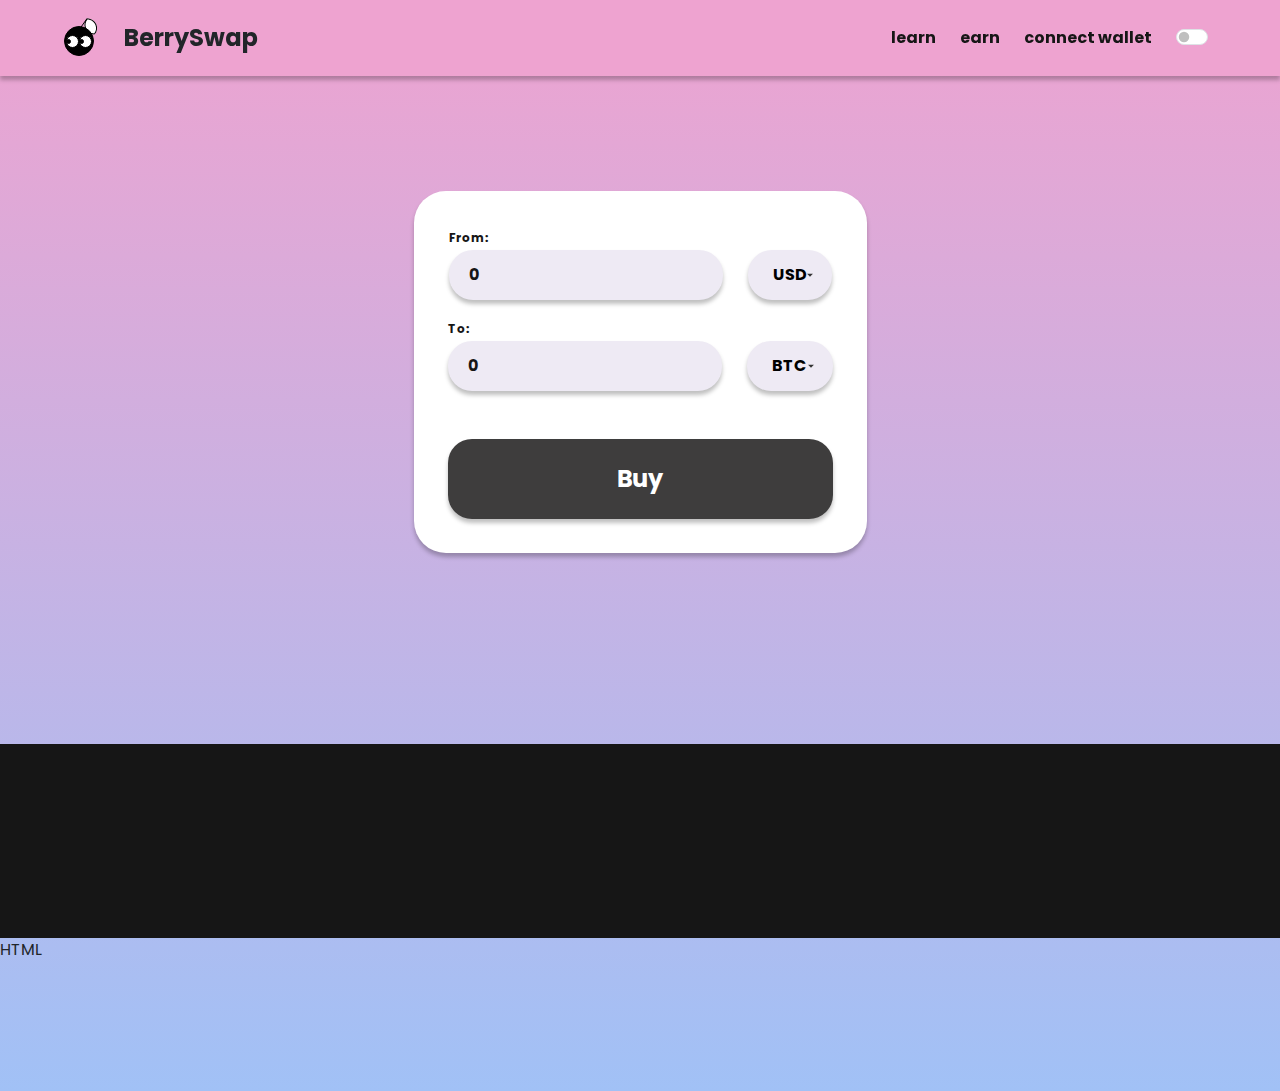
<file: index.html>
<!DOCTYPE html>
<html lang="en">
    <head>
        <meta charset="UTF-8">
        <meta name="viewport" content="width=device-width, initial-scale=1.0">
            <!-- Bootstrap CSS link -->
            <link href="https://cdn.jsdelivr.net/npm/bootstrap@5.3.0/dist/css/bootstrap.min.css" rel="stylesheet">
            <!-- css/style.css link-->
            <link rel="stylesheet" href="css/style.css">
            <!-- Google Fonts / Poppins link-->
            <link rel="preconnect" href="https://fonts.googleapis.com">
            <link rel="preconnect" href="https://fonts.gstatic.com" crossorigin>
            <link href="https://fonts.googleapis.com/css2?family=Poppins:ital,wght@0,100;0,200;0,300;0,400;0,500;0,600;0,700;0,800;0,900;1,100;1,200;1,300;1,400;1,500;1,600;1,700;1,800;1,900&display=swap" rel="stylesheet">
        <title>BerrySwap</title>
            <!-- Favicon-->
            <link rel="apple-touch-icon" sizes="180x180" href="favicon/apple-touch-icon.png">
            <link rel="icon" type="image/png" sizes="32x32" href="favicon/favicon-32x32.png">
            <link rel="icon" type="image/png" sizes="16x16" href="favicon/favicon-16x16.png">
            <link rel="manifest" href="favicon/site.webmanifest">
    </head>
    <body>
    <!-- Nav-bar-->    
        <nav>
            <div class="logo-section">
                <!-- Logo SVG--> 
                <svg id="logo" xmlns="http://www.w3.org/2000/svg" width="36" height="40" viewBox="0 0 36 40" fill="none">
                    <mask id="path-1-inside-1_225_112" fill="white">
                    <path fill-rule="evenodd" clip-rule="evenodd" d="M30.8296 18.3746C26.7396 18.6603 22.7582 16.3086 21.1582 12.2963C19.7935 8.87433 20.5169 5.13678 22.7223 2.49365C26.8122 2.20797 30.7936 4.55972 32.3937 8.57201C33.7583 11.994 33.0349 15.7315 30.8296 18.3746Z"/>
                    </mask>
                    <path fill-rule="evenodd" clip-rule="evenodd" d="M30.8296 18.3746C26.7396 18.6603 22.7582 16.3086 21.1582 12.2963C19.7935 8.87433 20.5169 5.13678 22.7223 2.49365C26.8122 2.20797 30.7936 4.55972 32.3937 8.57201C33.7583 11.994 33.0349 15.7315 30.8296 18.3746Z" fill="white"/>
                    <path d="M30.8296 18.3746L30.8993 19.3722L31.3244 19.3425L31.5974 19.0153L30.8296 18.3746ZM22.7223 2.49365L22.6526 1.49609L22.2275 1.52578L21.9544 1.853L22.7223 2.49365ZM30.7599 17.3771C27.0911 17.6333 23.5214 15.5226 22.087 11.9259L20.2293 12.6667C21.9951 17.0946 26.3882 19.6873 30.8993 19.3722L30.7599 17.3771ZM22.087 11.9259C20.8638 8.85841 21.5105 5.50683 23.4901 3.13431L21.9544 1.853C19.5233 4.76672 18.7233 8.89025 20.2293 12.6667L22.087 11.9259ZM22.792 3.49122C26.4607 3.23496 30.0305 5.34572 31.4648 8.94243L33.3225 8.20159C31.5568 3.77373 27.1637 1.18098 22.6526 1.49609L22.792 3.49122ZM31.4648 8.94243C32.6881 12.0099 32.0413 15.3615 30.0617 17.734L31.5974 19.0153C34.0285 16.1016 34.8285 11.978 33.3225 8.20159L31.4648 8.94243Z" fill="black" mask="url(#path-1-inside-1_225_112)"/>
                    <circle cx="15" cy="25.0001" r="14.5" fill="black" stroke="black"/>
                    <circle cx="8.5" cy="25.5001" r="6" fill="white" stroke="black"/>
                    <circle cx="21.5" cy="25.5001" r="6" fill="white" stroke="black"/>
                    <circle cx="4.5" cy="25.5001" r="2" fill="black" stroke="black"/>
                    <circle cx="17.5" cy="25.5001" r="2" fill="black" stroke="black"/>
                    <path d="M17 11.0953L23.0014 2.59445" stroke="black"/>
                </svg>
                <!-- Brand name in the Navbar--> 
                <p>BerrySwap</p>
            </div>
            <div id="burger" class="nav-item dropdown">
                <a class="nav-link dropdown-toggle" href="#" id="navbarDropdown" role="button" data-bs-toggle="dropdown" aria-haspopup="true" aria-expanded="false">
                    <svg xmlns="http://www.w3.org/2000/svg" width="28" height="21" viewBox="0 0 28 21" fill="none">
                        <path d="M2 2H26" stroke="black" stroke-width="3" stroke-linecap="round"/>
                        <path d="M2 10.5H26" stroke="black" stroke-width="3" stroke-linecap="round"/>
                        <path d="M2 19H26" stroke="black" stroke-width="3" stroke-linecap="round"/>
                    </svg>
                </a>
                <div class="dropdown-menu" aria-labelledby="navbarDropdown">
                  <a class="dropdown-item" href="#">Learn<li data-bs-toggle="modal" data-bs-target="#modalLearn"></li></a>
                  <a class="dropdown-item" href="#">Earn</a>
                  <a class="dropdown-item" href="#">Connect Wallet</a>
                  <div class="dropdown-divider"></div>
                  <a class="dropdown-item" class="form-check form-switch" href="#">
                    <input class="form-check-input" type="checkbox" id="flexSwitchCheckMobile">
                    <label class="form-check-label" for="flexSwitchCheckDefault"></a>
                </div>
            </div>
            <ul id="menu">
                
                <li data-bs-toggle="modal" data-bs-target="#modalLearn">learn</li>
                <li data-bs-toggle="modal" data-bs-target="#modalEarn">earn</li>  
                <li data-bs-toggle="modal" data-bs-target="#modalConnectWallet">connect wallet</li>
                <li class="form-check form-switch">
                    <input class="form-check-input" type="checkbox" id="flexSwitchCheckDesktop">
                    <label class="form-check-label" for="flexSwitchCheckDefault"></label>
                </li>
            </ul>
        </nav>
    <!-- Converter Container-->   
        <div class="converter-container">
            <div class="converter-row">
                <label for="from-token">From:</label>
                <div class="converter-group">
                    <input type="number" id="from-amount" placeholder="0" min="0"/>
                    <select id="from-token">
                        <option value="usd" selected >USD</option>
                        <option value="gbp">GBP</option>
                        <option value="jpy">JPY</option>
                    </select>
                </div>
            </div>
            <div class="transfer-icon">
                <svg xmlns="http://www.w3.org/2000/svg" width="16" height="16" fill="currentColor" class="bi bi-arrow-down-up" viewBox="0 0 16 16">
                    <path fill-rule="evenodd" d="M11.5 15a.5.5 0 0 0 .5-.5V2.707l3.146 3.147a.5.5 0 0 0 .708-.708l-4-4a.5.5 0 0 0-.708 0l-4 4a.5.5 0 1 0 .708.708L11 2.707V14.5a.5.5 0 0 0 .5.5m-7-14a.5.5 0 0 1 .5.5v11.793l3.146-3.147a.5.5 0 0 1 .708.708l-4 4a.5.5 0 0 1-.708 0l-4-4a.5.5 0 0 1 .708-.708L4 13.293V1.5a.5.5 0 0 1 .5-.5"/>
                </svg>
            </div>
            <div class="converter-row">
                <label for="to-token">To:</label>
                <div class="converter-group">
                    <input type="number" id="to-amount" placeholder="0" min="0"/>
                    <select id="to-token">
                        <option value="btc">BTC</option>
                        <option value="eth">ETH</option>
                        <option value="ada">ADA</option>
                    </select>
                </div>
            </div>
            <button id="convert-button" data-bs-toggle="modal" data-bs-target="#modalBuy">Buy</button>
        </div> 
        <!-- Modal Learn button form Navbar/ Bootstrap-->
        <div class="modal fade custom-modal" id="modalLearn" tabindex="-1" aria-labelledby="learn" aria-hidden="true">
            <div class="modal-dialog">
            <div class="modal-content">
                <div class="modal-header">
                <h5 class="modal-title" id="learn">Learn</h5>
                <button type="button" class="btn-close" data-bs-dismiss="modal" aria-label="Close"></button>
                </div>
                <div class="modal-body">
                    BerrySwap is a project inspired by PancakeSwap and Uniswap. Those are decentralized exchanges where users trade crypto via liquidity pools, earn rewards through staking, and participate in governance—no middlemen, just automated, open trading.
                </div>
                <div class="modal-footer">
                <button type="button" class="btn btn-secondary" data-bs-dismiss="modal">Close</button>
                </div>
            </div>
            </div>
        </div>
        <!-- Modal Earn button form Navbar/ Bootstrap-->
        <div class="modal fade custom-modal" id="modalEarn" tabindex="-1" aria-labelledby="earn" aria-hidden="true">
            <div class="modal-dialog">
            <div class="modal-content">
                <div class="modal-header">
                <h5 class="modal-title" id="earn">Earn</h5>
                <button type="button" class="btn-close" data-bs-dismiss="modal" aria-label="Close"></button>
                </div>
                <div class="modal-body">
                    Usually, a project like BerrySwap would have its own token. Let's call it Berry. You could stake Berry tokens to earn rewards.
                    Some pools would offer Berry rewards, while others would distribute tokens from different projects.                 
                </div>
                <div class="modal-footer">
                <button type="button" class="btn btn-secondary" data-bs-dismiss="modal">Close</button>
                </div>
            </div>
            </div>
        </div>
        <!-- Modal Connect Wallet button form Navbar/ Bootstrap-->
        <div class="modal fade custom-modal" id="modalConnectWallet" tabindex="-1" aria-labelledby="wallet" aria-hidden="true">
            <div class="modal-dialog">
            <div class="modal-content">
                <div class="modal-header">
                <h5 class="modal-title" id="wallet">Cryptocurrency Wallet</h5>
                <button type="button" class="btn-close" data-bs-dismiss="modal" aria-label="Close"></button>
                </div>
                <div class="modal-body">
                    A cryptocurrency wallet stores digital assets securely. In BerrySwap, it's used to connect, trade tokens, provide liquidity, stake for rewards, and interact with decentralized finance (DeFi).
                </div>
                <div class="modal-footer">
                <button type="button" class="btn btn-secondary" data-bs-dismiss="modal">Close</button>
                </div>
            </div>
            </div>
        </div>
        <!-- Modal Connect Wallet button form Navbar/ Bootstrap-->
        <div class="modal fade custom-modal" id="modalBuy" tabindex="-1" aria-labelledby="modalBuy" aria-hidden="true">
            <div class="modal-dialog">
            <div class="modal-content">
                <div class="modal-header">
                <h5 class="modal-title" id="buy">Buy tokens with usd</h5>
                <button type="button" class="btn-close" data-bs-dismiss="modal" aria-label="Close"></button>
                </div>
                <div class="modal-body">
                    BerrySwap is a project designed for beginners in cryptocurrency and blockchain. Experienced users usually buy tokens at the best price on crypto exchanges. If BerrySwap were to replicate projects like PancakeSwap, it would allow quick token swaps, which is important in the fast-moving and risky crypto market. For this project, I chose a simpler approach, letting users trade real currency for popular cryptocurrencies like Bitcoin (BTC) and Ethereum (ETH). This makes it easier for newcomers to get started in crypto without dealing with complex exchanges.
                </div>
                <div class="modal-footer">
                <button type="button" class="btn btn-secondary" data-bs-dismiss="modal">Close</button>
                </div>
            </div>
            </div>
        </div>
    <!-- Footer-->   
        <footer></footer>
 <!-- Bootstrap JS link-->
 <script type="module" src="script.js"></script> HTML
 <script src="https://cdn.jsdelivr.net/npm/bootstrap@5.3.3/dist/js/bootstrap.bundle.min.js"></script>

    </body>
</html>
</file>
<file: css/style.css>
body {
    margin:0;
    padding: 0;
    justify-content: center;
    align-items: center;
    place-items: center;
    flex-direction: column;
    min-height: 100vh;
    font-family: Poppins, sans-serif;
    background: linear-gradient(180deg, #EEA3D0 0%, #A1C1F6 100%);
}

/* Dark Mode */
    body.dark-mode {
    background-color: #121212;
    color: white;
}

nav {
    height: 76px;
    top: 0;
    left: 0;
    width: 100%;
    background: #EEA3D0;
    box-shadow: 0px 4px 4px 0px rgba(0, 0, 0, 0.25);
    display: flex;
    position: fixed;
    align-items: center;
    justify-content: space-between;
    z-index: 1000;
}

nav p {
    font-family: Poppins, sans-serif;
    font-size: 24px;
    font-weight: 700;
    line-height: 76px;
    margin-bottom: 0px;
}



#logo {
    margin-bottom: 5px;
    line-height: 76px;
}

.logo-section {
    display: flex;
    align-items: center;
    gap: 24px;
    margin-left: 64px;
}

ul {
    display:flex;
    gap: 24px;
    margin-right: 64px;
    padding-left: 0px;
    margin-bottom: 0px;
    margin-top: 26px;

}

li {
    font-size: 16px;
    font-weight: 700;
    text-decoration: none;
    list-style: none;
    display: inline-block;
    vertical-align: middle;
    color: #161616;
    text-align: center;
    font-style: normal;
    line-height: 76px;

 }

 #burger {
    display: none;
 }

.form-check {
    margin-top: 25px;
}

.form-check-input {

}


.form-check-input:checked {
    background-color: #161616; /* After switching */
    border-color: #dc50bd; /* To match the background */
}



/* Custom border radius for modal */
.modal {
    --bs-modal-border-radius: 1.5rem;
 }


.converter-container {
    display: grid;
    place-items: center;
    max-width: 474px;
    margin: 191px auto;
    padding: 34px;
    border-radius: 32px;
    background: #FFF;
    box-shadow: 0px 4px 4px 0px rgba(0, 0, 0, 0.25);

}

.converter-group input::placeholder {
    color: #161616; 
    text-align: left;
    font-family: Poppins, sans-serif;
    font-size: 16px;
    font-style: normal;
    font-weight: 700;
    line-height: normal;
}

.converter-group input {
    color: #161616;
    text-align: left;
    font-family: Poppins, sans-serif;
    font-size: 16px;
    font-style: normal;
    font-weight: 700;
    line-height: normal;
    background: #EEEAF4;
    outline: none;
}

label {
    color: #161616;
    text-align: center;
    font-family: Poppins;
    font-size: 12px;
    font-style: normal;
    font-weight: 700;
    line-height: normal;
    margin-bottom: 3px;
} 

#from-amount {
    display: flex;
    width: 274px;
    padding: 12px 20px 13px 20px;
    margin-right: 25px;
    align-items: flex-start;
    border-radius: 24px;
    border: 0px;
    background: #EEEAF4;
    box-shadow: 0px 4px 4px 0px rgba(0, 0, 0, 0.25);
    font-size: 16px;
    font-style: normal;
    font-weight: 700;
}

#from-token {
    display: inline-flex;
    padding: 12px 25px 13px 25px;
    align-items: center; 
    border-radius: 24px;
    border: none;
    background: #EEEAF4;
    box-shadow: 0px 4px 4px 0px rgba(0, 0, 0, 0.25);
    font-size: 16px;
    font-style: normal;
    font-weight: 700;
    outline: none;
     /* Custom dropdown arrow */
     appearance: none;
     -webkit-appearance: none; /* Safari/Chrome compatibility 
     -moz-appearance: none; /* Firefox compatibility */
     background-image: url('data:image/svg+xml;charset=UTF-8,%3Csvg xmlns="http://www.w3.org/2000/svg" width="10" height="10" viewBox="0 0 24 24"%3E%3Cpath d="M7 10l5 5 5-5H7z" fill="%23333"/%3E%3C/svg%3E'); /* Custom arrow SVG */
     background-repeat: no-repeat; /* Prevent arrow from repeating */
     background-position: right 15px center; /* Position the arrow with margin */
     background-size: 14px 14px; /* Adjust size of the arrow */
     
}

#to-amount {
    display: flex;
    width: 274px;
    padding: 12px 20px 13px 20px;
    margin-right: 25px;
    align-items: center;
    border-radius: 24px;
    border: 0px;
    background: #EEEAF4;
    box-shadow: 0px 4px 4px 0px rgba(0, 0, 0, 0.25);
    font-size: 16px;
    font-style: normal;
    font-weight: 700;
}


#to-token {
    display: inline-flex;
    padding: 12px 25px 13px 25px;
    align-items: center; 
    border-radius: 24px;
    border: none;
    background: #EEEAF4;
    box-shadow: 0px 4px 4px 0px rgba(0, 0, 0, 0.25);
    font-size: 16px;
    font-style: normal;
    font-weight: 700;
    outline: none;

    /* Custom dropdown arrow */
    appearance: none;
    -webkit-appearance: none; /* Safari/Chrome compatibility 
    -moz-appearance: none; /* Firefox compatibility */
    background-image: url('data:image/svg+xml;charset=UTF-8,%3Csvg xmlns="http://www.w3.org/2000/svg" width="10" height="10" viewBox="0 0 24 24"%3E%3Cpath d="M7 10l5 5 5-5H7z" fill="%23333"/%3E%3C/svg%3E'); /* Custom arrow SVG */
    background-repeat: no-repeat; /* Prevent arrow from repeating */
    background-position: right 15px center; /* Position the arrow with margin */
    background-size: 14px 14px; /* Adjust size of the arrow */
    
}


.converter-group {
    display: flex;
    font-weight: 700;
}

.transfer-icon {
    visibility: hidden;
    display: flex;
    justify-content: center;
    align-items: center;
    width: 100%;
    margin-top: 0px;
}

#convert-button {
    display: flex;
    width: 100%;
    padding: 22px 0px 23px 0px;
    margin-top: 48px;
    justify-content: center;
    align-items: center;
    border-radius: 24px;
    border: 0px;
    background: #3E3D3D;
    box-shadow: 0px 4px 4px 0px rgba(0, 0, 0, 0.25);
    color: #FFF;
    text-align: center;
    font-size: 24px;
    font-style: normal;
    font-weight: 700;
    line-height: normal;
    
}
footer{
    bottom: 0;
    left: 0;
    height: 194px;
    width: 100%;
    background-color:  #161616;
    display: flex;

}

/* Media queries for mobile devives*/
@media (max-width: 768px) {
    #menu {
         display: none;
    }
    #burger {
        display:block;
        cursor:pointer;
        margin-right: 64px;
     }
    div.dropdown-menu.show {
         --bs-dropdown-link-active-bg: #3E3D3D ;
         --bs-dropdown-border-radius: 12px ;
         --bs-dropdown-border-color: none ;
         --bs-dropdown-box-shadow: 0px 4px 4px 0px rgba(0, 0, 0, 0.25);
        
        }

    

    .form-check-input:focus {
        box-shadow: none; 
        }

        
    .body.dark-mode .form-check-input:checked {
        background-color: #543c4f;
    }

    .converter-container {
        width: 326px;
        height: 456px;
        flex-shrink: 0;
        margin: 120px auto; 
        padding: 24px;
        border-radius: 24px;
        background: #FFF;
        box-shadow: 0px 4px 4px 0px rgba(0, 0, 0, 0.25);
    }
    
    .converter-group {
        flex-direction: column; /* Stack inputs vertically */
        gap: 15px; /* Space between inputs */
    }
    
    #from-amount,
    #to-amount,
    #from-token,
    #to-token {
        width: 274px;
        padding: 12px 20px 13px 20px; 
        margin-right: 0;
    }
    
    /* Transfer icon is not visible on mobile */
    .transfer-icon {
        display: none;
        margin: 16px 0;
    }
    
    /* Converter rows for mobile - */
    .converter-row {
        display: flex;
        flex-direction: column;
        align-items: flex-start;
        width: 100%;
    }
    
    /* Labels for mobile */
    .converter-row label {
        margin-bottom: 8px;
    }
    
    /* Styles for buy button for mobile */
    #convert-button {
        margin-top: 32px;
    }
    
    
}

.dropdown-menu {
    z-index: 1050; /* Bootstrap’s z-index for dropdowns */
  }

.nav-link.dropdown-toggle::after {
    display: none;
}



/* DARK MODE */
body.dark-mode {
    background: linear-gradient(180deg, #6b1c72 0%, #010000 100%);
}

/* Dark mode specific styles for navigation */
body.dark-mode nav {
    background-color: rgb(84, 12, 110);
}

body.dark-mode .converter-container,
body.dark-mode label,
body.dark-mode input,
body.dark-mode button {
    color: white; 
    background-color: rgb(31, 5, 41);
}

/* Specific text styling inside dark mode */
body.dark-mode .converter-container input,
body.dark-mode label {
    color: #1f1b24; 
}

body.dark-mode .converter-container, 
body.dark-mode .logo-section, 
body.dark-mode p, 
body.dark-mode li {
    color: #EEEAF4; 
}


body.dark-mode .berry-font {
    color: inherit; 
}

body.dark-mode .form-check-input:checked {
    background-color: #dc50bd; /* Dark toggle switch */
    border-color: #dc50bd;
}

body.dark-mode .form-check-input {
    background-color: #191b1c; /* Toggle switch background in dark mode */
}

body.dark-mode .berry-font {
    color: #DC50BD;
}

/* Custom border radius for modal */
body.dark-mode .modal {
    --bs-modal-border-radius: 1.5rem;
    color: #1f1b24;
 }
</file>
